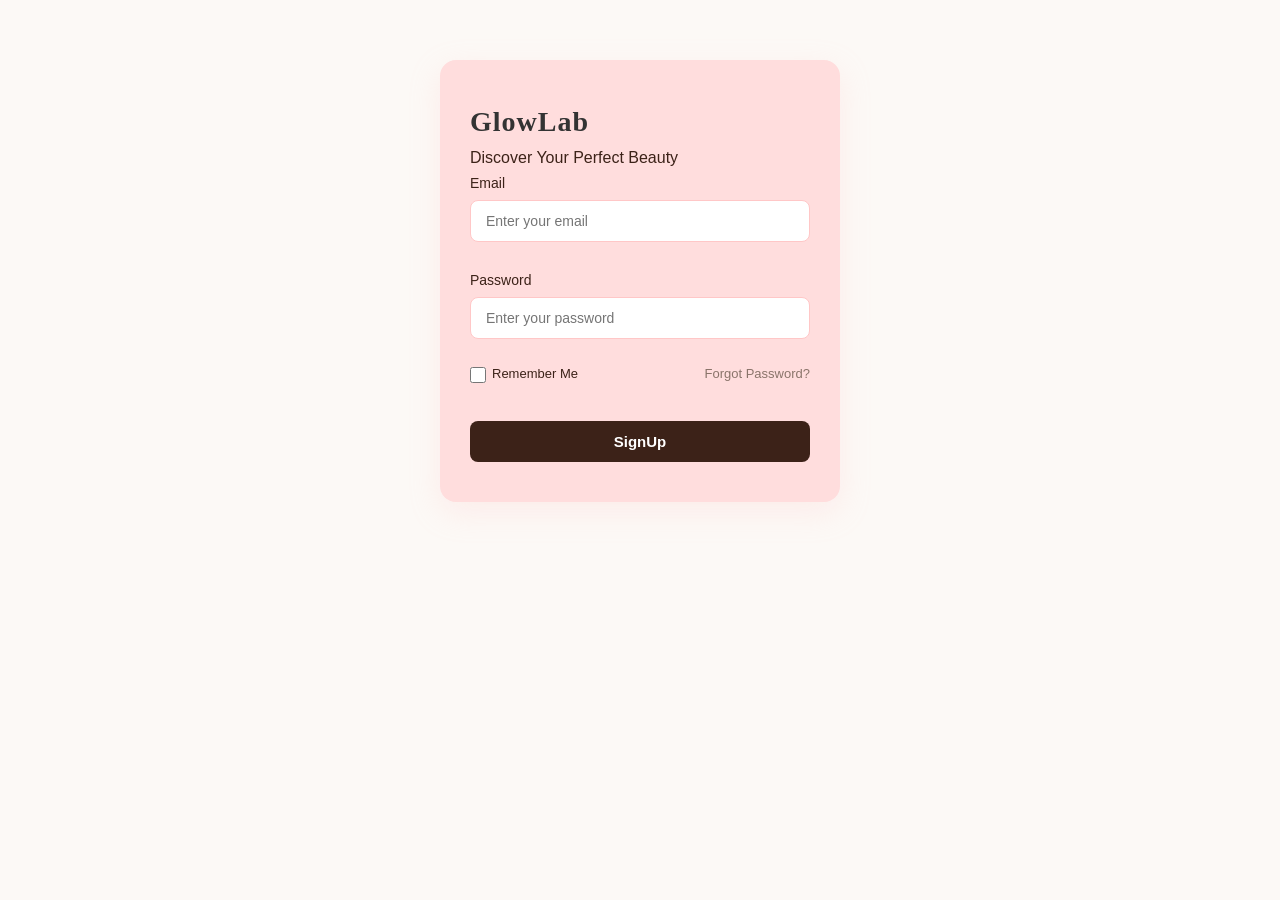
<file: signup.html>
<!DOCTYPE html>
<html lang="en">
<head>
    <meta charset="UTF-8">
    <meta name="viewport" content="width=device-width, initial-scale=1.0">
    <title>Sign Up Page</title>
    <link rel="stylesheet" href="style.css">
</head>
<body>

    <div class="signup-container">

        <h1 class="logo">GlowLab</h1>
        <p class="tagline">Discover Your Perfect Beauty</p>

        <form action="index.html" method="post">

            <div class="input-group">
                <label>Email</label><br>
                <input type="email" name="email" placeholder="Enter your email" required>
            </div>

            <br>

            <div class="input-group">
                <label>Password</label><br>
                <input type="password" name="password" placeholder="Enter your password" required>
            </div>

            <br>

            <div class="remember">
                <label>
                    <input type="checkbox" name="remember">
                    Remember Me
                </label>

                <a href="#">Forgot Password?</a>
            </div>

            <br>

            <input type="submit" value="SignUp" class="btn-signup">


        </form>

    </div>

</body>
</html>
</file>
<file: style.css>
*{
    margin : 0;
    padding: 0;
    box-sizing: border-box;
}

body{
    font-family: 'Poppins', sans-serif;
    background-color: #fcf9f6;
    color: #3C2218;
    line-height: 1.6;
}

header {
    display:flex;
    justify-content: space-between;
    align-items: center;
    padding: 20px 8%;
    background-color: #FFC7C7;
    color: #3C2218;
    box-shadow: 0 2px 10px rgba(0,0,0, 0.03);
    position: sticky;
    top: 0;
    z-index: 100;
}

.logo{
    font-family: 'Playfair Display', serif;
    font-size: 28px;
    font-weight: 700;
    color: #333;
    letter-spacing: 1px;
}

.logo span{
    color: #d4a373;
}

nav ul{
    display: flex;
    list-style: none;
}

nav ul li{
    margin-left: 30px;
}

nav ul li a {
    text-decoration: none;
    color: #6e3636;
    font-size : 14px;
    font-weight: 500;
    transition: color 0.3s ease;
}

nav ul li a:hover, nav ul li a.active{
    color: #ffff;
}

main iframe{
    width: 100%;
    height: 500px;
    border: 0;
}

.produk{
    background: linear-gradient(rgba(255, 241, 230, 0.6), rgba(255, 255, 255, 0.5)), 
                url('https://images.unsplash.com/photo-1617897903246-719242758050?q=80&w=1500&auto=format&fit=crop') no-repeat center center/cover;
    height: 70vh;
    display: flex;
    align-items: center;
    padding: 0 8%;
}

.produk-content{
    max-width: 550px;
}

.produk-content h1{
    font-family: 'Playfair Display', serif;
    font-size: 48px;
    color: 2c2c2c;
    line-height: 1.2;
    margin-bottom: 20px;
}

.produk-content p{
    font-size:16px;
    color: #666;
    margin-bottom:30px;
}

.btn{
    display: inline-block;
    padding: 12px 30px;
    background-color: #3C2218;
    color: #fff;
    text-decoration: none;
    border-radius : 4px;
    font-weight: 500;
    font-size:14px;
    transition: background 0.3s ease;
}

.btn:hover{
    background-color: #b98453;
}

.catalog-container{
    padding: 60px 8%;
}

.section-title{
    text-align: center;
    margin-bottom: 50px;
}

.section-title h2{
    font-family: 'Playfair Display', serif;
    font-size: 32px;
    color: #2c2c2c;
    margin-bottom: 10px;
}

.section-title p{
    color: #888;
    font-size: 15px;
}

.product-grid{
    display:grid;
    grid-template-columns: repeat(auto-fit, minmax(250px, 1fr));
    gap: 30px;
}

.product-card {
    background-color: #fff;
    border-radius: 8px;
    overflow: hidden;
    box-shadow: 0 5px 15px rgba(0, 0, 0, 0.02);
    transition: transform 0.3s ease, box-shadow 0.3s ease;
    position: relative;
    display: flex;
    flex-direction: column ;
    justify-content: space-between;
}

.product-card:hover {
    transform: translateY(-5px);
    box-shadow: 0 10px 25px rgba(212, 163, 115, 0.15);
}

.product-badge {
    position: absolute;
    top: 15px;
    left: 15px;
    background-color: #FFC7C7;
    color: #3C2218;
    padding: 4px 10px;
    font-size: 11px;
    text-transform: uppercase;
    font-weight: 600;
    border-radius: 4px;
    z-index: 10;
}

.product-img {
    height: 280px;
    overflow: hidden;
    background-color: #f7f7f7;
}

.product-img img {
    width: 100%;
    height: 100%;
    object-fit: cover;
    transition: transform 0.5s ease;
}

.product-card:hover .product-img img {
    transform: scale(1.05);
}

.product-info {
    padding: 20px;
}

.product-info .category {
    font-size: 11px;
    text-transform: uppercase;
    color: #a8a8a8;
    letter-spacing: 1px;
    display: block;
    margin-bottom: 5px;
}

.product-info h3 {
    font-size: 16px;
    color: #333;
    margin-bottom: 10px;
    font-weight: 500;
    height: 48px; 
    -webkit-line-clamp: 2;
    -webkit-box-orient: vertical;
    overflow: hidden;
}

.product-info .price {
    font-size: 16px;
    font-weight: 600;
    color: #d4a373;
    margin-bottom: 15px;
}

.btn-detail {
    width: 100%;
    padding: 10px;
    background-color: transparent;
    border: 1px solid #d4a373;
    color: #d4a373;
    border-radius: 4px;
    cursor: pointer;
    font-weight: 500;
    font-family: 'Poppins', sans-serif;
    transition: all 0.3s ease;
}

.btn-detail:hover {
    background-color: #FFC7C7;
    color: #3C2218;
}


footer {
    background-color: #FFC7C7;
    text-align: center;
    padding: 10px;
    font-size: 13px;
    color: #3C2218;
    margin-top: 40px;
    width: 100%;
    box-sizing: border-box;
}

.music-box {
    position: fixed;
    bottom: 20px;
    right: 20px;
    background-color: #FFC7C7; 
    padding: 15px;
    border-radius: 12px;
    box-shadow: 0 4px 15px rgba(0,0,0,0.1);
    z-index: 1000; 
}

.music-box p {
    margin: 0 0 8px 0;
    font-size: 12px;
    color: #3C2218;
    font-weight: 600;
    text-align: center;
}


.music-box audio {
    height: 30px;
    width: 200px;
}

.signup-container{
    max-width: 400px;
    margin: 60px auto;
    background-color: #ffdddd;
    padding: 40px 30px;
    border-radius: 16px;
    box-shadow: 0 10px 30px rgba(255, 199, 199, 0.25)
}

.input-group{
    text-align: left;
}
.input-group label{
    font-size: 14px;
    font-family: 'Poppins', sans-serif;
    color: #3C2218;
    display: inline-block;
    margin-bottom: 5px;
}

.input-group input{
    width: 100%;
    padding: 12px 15px;
    border: 1px solid #FFC7C7;
    border-radius: 8px;
    font-family: 'Poppins', sans-serif;
    font-size: 14px;
    color: #3C2218;
    transition: all 0.3s ease;

}

.input-group input:focus {
    outline: none;
    border-color: #FFC7C7;
    background-color: #ffffff;
    box-shadow: 0 0 8px rgba(255, 199, 199, 0.5);
}
.remember {
    display: flex;
    justify-content: space-between;
    align-items: center;
    font-size: 13px;
}

.remember label {
    display: flex;
    align-items: center;
    gap: 6px;
    cursor: pointer;
}

.remember input[type="checkbox"] {
    accent-color: #FFC7C7; 
    width: 16px;
    height: 16px;
}
.remember a {
    color: #8a746a;
    text-decoration: none;
    transition: color 0.3s;
}
.remember a:hover {
    text-decoration: underline;
    color: #3C2218;
}

.btn-signup {
    width: 100%;
    padding: 12px;
    background-color: #3C2218; 
    border: none;
    color: #fff;            
    font-family: 'Poppins', sans-serif;
    font-size: 15px;
    font-weight: 600;
    border-radius: 8px;
    cursor: pointer;
    transition: all 0.3s ease;
    margin-top: 10px;
}

.btn-signup:hover {
    background-color: #fff; 
    color: #FFC7C7;          
    box-shadow: 0 5px 15px rgba(60, 34, 24, 0.2);
}


/* @media (max-width: 768px) {
    header {
        flex-direction: column;
        gap: 15px;
    }
    nav ul li {
        margin: 0 15px;
    }
    .hero {
        text-align: center;
        justify-content: center;
        padding: 0 20px;
    }
    .hero-content h1 {
        font-size: 36px;
    }
} */
</file>
